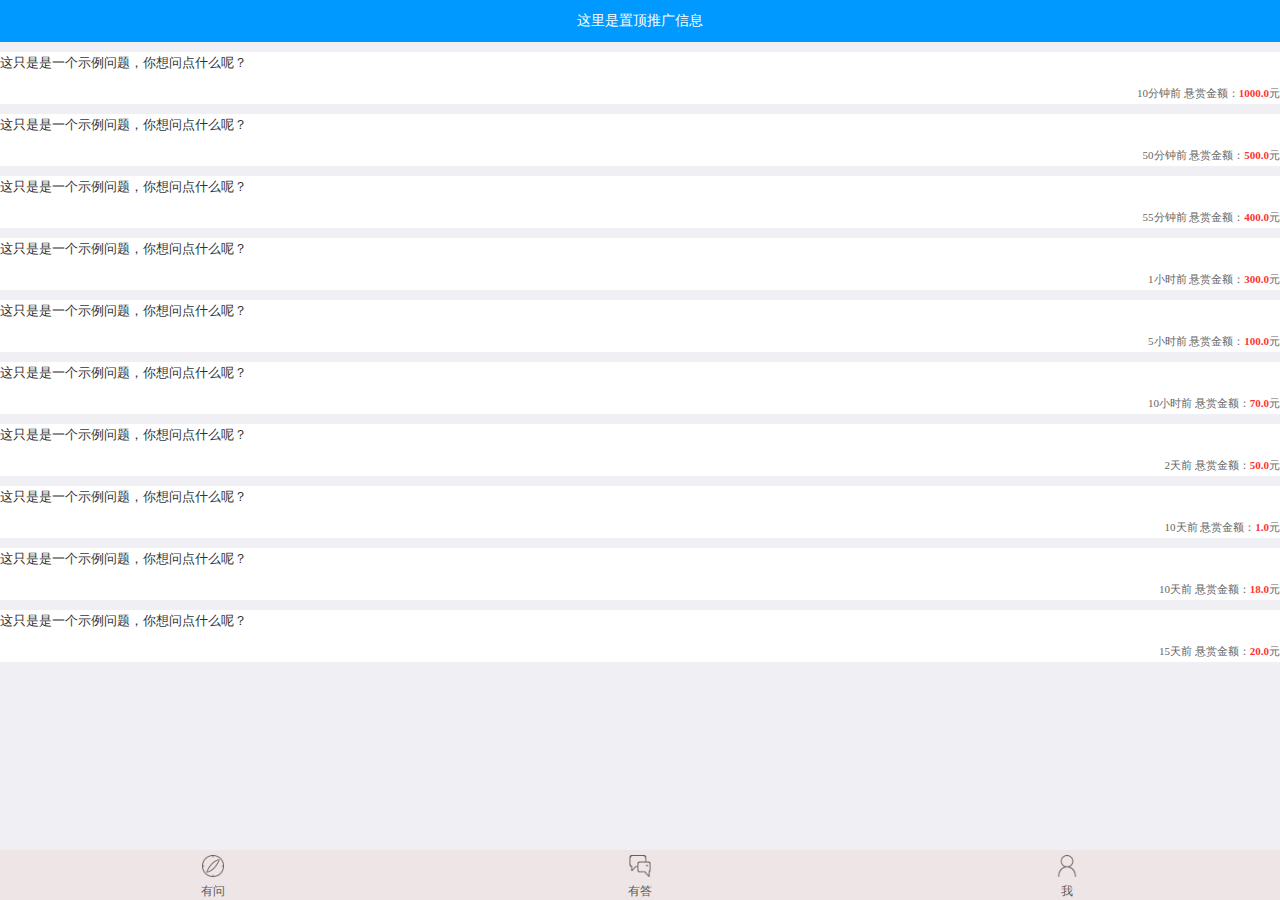
<file: index.html>
<!DOCTYPE html>
<html>

	<head>
		<meta charset="utf-8">
		<meta name="viewport" content="width=device-width,initial-scale=1,minimum-scale=1,maximum-scale=1,user-scalable=no" />
		<title>Uda有偿问答社区</title>
		<link href="css/mui.min.css" rel="stylesheet" />
		<link href="css/style.css" rel="stylesheet" />
		<style type="text/css">
			.banner{
				height:10%;
				background-color:#0099FF;
				text-align:center;
			}
			.ask{
				margin:3px auto;
				background-color:#FFFFFF;
				font-family:Microsoft YaHei;
			}
		</style>
	</head>

	<body>
		<div class="banner">
			<p style="color:#FFFFFF;font-family:Microsoft YaHei;height:3em;line-height:3em">这里是置顶推广信息</p>
		</div>
		
		<div class="ask">
			<p style="font-size:13px; color:#333333;">这只是是一个示例问题，你想问点什么呢？</p>
			<p style="font-size:11px; color:#666666; text-align:right">10分钟前  悬赏金额：<strong style="color:#FF3333">1000.0</strong>元</p>
		</div>
		
		<div class="ask">
			<p style="font-size:13px; color:#333333;">这只是是一个示例问题，你想问点什么呢？</p>
			<p style="font-size:11px; color:#666666; text-align:right">50分钟前  悬赏金额：<strong style="color:#FF3333">500.0</strong>元</p>
		</div>
		
		<div class="ask">
			<p style="font-size:13px; color:#333333;">这只是是一个示例问题，你想问点什么呢？</p>
			<p style="font-size:11px; color:#666666; text-align:right">55分钟前  悬赏金额：<strong style="color:#FF3333">400.0</strong>元</p>
		</div>

		<div class="ask">
			<p style="font-size:13px; color:#333333;">这只是是一个示例问题，你想问点什么呢？</p>
			<p style="font-size:11px; color:#666666; text-align:right">1小时前  悬赏金额：<strong style="color:#FF3333">300.0</strong>元</p>
		</div>

		<div class="ask">
			<p style="font-size:13px; color:#333333;">这只是是一个示例问题，你想问点什么呢？</p>
			<p style="font-size:11px; color:#666666; text-align:right">5小时前  悬赏金额：<strong style="color:#FF3333">100.0</strong>元</p>
		</div>

		<div class="ask">
			<p style="font-size:13px; color:#333333;">这只是是一个示例问题，你想问点什么呢？</p>
			<p style="font-size:11px; color:#666666; text-align:right">10小时前  悬赏金额：<strong style="color:#FF3333">70.0</strong>元</p>
		</div>

		<div class="ask">
			<p style="font-size:13px; color:#333333;">这只是是一个示例问题，你想问点什么呢？</p>
			<p style="font-size:11px; color:#666666; text-align:right">2天前  悬赏金额：<strong style="color:#FF3333">50.0</strong>元</p>
		</div>

		<div class="ask">
			<p style="font-size:13px; color:#333333;">这只是是一个示例问题，你想问点什么呢？</p>
			<p style="font-size:11px; color:#666666; text-align:right">10天前  悬赏金额：<strong style="color:#FF3333">1.0</strong>元</p>
		</div>

		<div class="ask">
			<p style="font-size:13px; color:#333333;">这只是是一个示例问题，你想问点什么呢？</p>
			<p style="font-size:11px; color:#666666; text-align:right">10天前  悬赏金额：<strong style="color:#FF3333">18.0</strong>元</p>
		</div>
		
		<div class="ask">
			<p style="font-size:13px; color:#333333;">这只是是一个示例问题，你想问点什么呢？</p>
			<p style="font-size:11px; color:#666666; text-align:right">15天前  悬赏金额：<strong style="color:#FF3333">20.0</strong>元</p>
		</div>
		
		<nav class="mui-bar mui-bar-tab footernav ">
			<a class=" footernavli mui-active " href="index.html">
				<span class="footernavimg"><img src="images/footer1.png"></span>
				<span class="mui-tab-label footernavtxt">有问</span>
			</a>
			<a class="footernavli" href="answer.html">
				<span class="footernavimg"><img src="images/footer2.png"></span>
				<span class="mui-tab-label footernavtxt">有答</span>
			</a>
			<a class="footernavli" href="personal.html">
				<span class="footernavimg"><img src="images/footer3.png"></span>
				<span class="mui-tab-label footernavtxt">我</span>
			</a>
		</nav>
	</body>
</html>
</file>
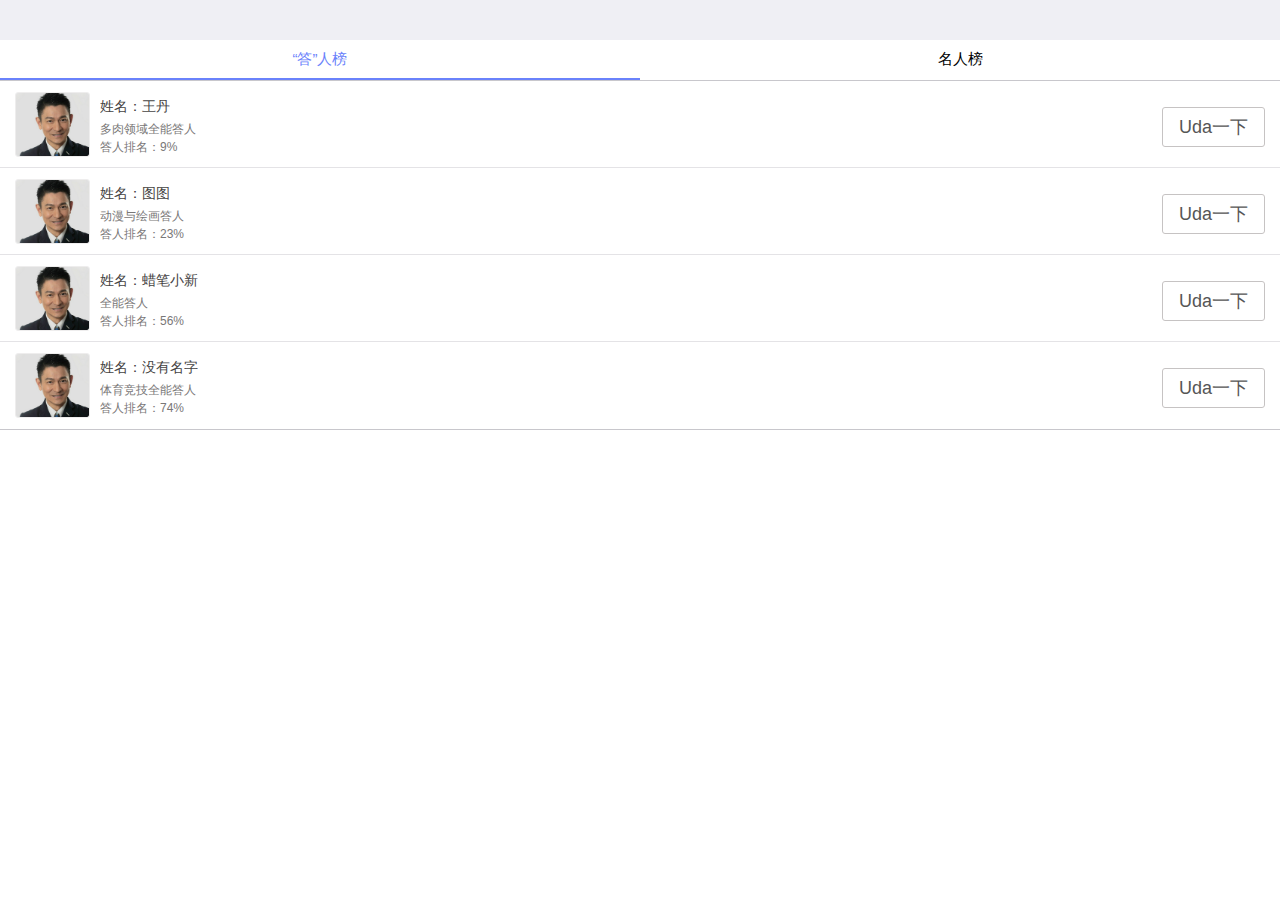
<file: answer.html>
<!DOCTYPE html>
<html>

	<head>
		<meta charset="utf-8">
		<meta name="viewport" content="width=device-width,initial-scale=1,minimum-scale=1,maximum-scale=1,user-scalable=no" />
		<title>Uda有偿问答社区</title>
		<link href="css/mui.min.css" rel="stylesheet" />
		<link href="css/style.css" rel="stylesheet" />
	</head>

	<body class="bghui">
<!--		<header class="mui-bar mui-bar-nav bgblue jiaoxiaohead">
			<a class="mui-action-back mui-icon mui-icon-left-nav mui-pull-left "></a>
			<h1 class="mui-title">优化班</h1>
		</header>-->
		<div class="mui-content padding4">
			<div id="slider" class="mui-slider jiaxiaoslider">
				<div id="sliderSegmentedControl" class="mui-slider-indicator mui-segmented-control mui-segmented-control-inverted">
					<a class="mui-control-item mui-active" href="#item1mobile">
				“答”人榜
			</a>
					<a class="mui-control-item" href="#item2mobile">
				名人榜
			</a>
				</div>
				<div id="sliderProgressBar" class="mui-slider-progress-bar mui-col-xs-6"></div>
				<div class="mui-slider-group">
					<div id="item1mobile" class="mui-slider-item mui-control-content mui-active">
							<ul class="mui-table-view">
							<li class="mui-table-view-cell mui-media">
								
									<img class="mui-media-object mui-pull-left peopoimg" src="images/liudeh.jpg">
									<div class="mui-pull-right peplckbtn"><a href="youhuayuyue.html">Uda一下</a></div>
									<div class="mui-media-body peplinfo">
										姓名：王丹
										<p class='mui-ellipsis'>多肉领域全能答人</p>
										<p class='mui-ellipsis'>答人排名：9%</p>
									</div>
									
								
							</li>
							<li class="mui-table-view-cell mui-media">
								
									<img class="mui-media-object mui-pull-left peopoimg" src="images/liudeh.jpg">
									<div class="mui-pull-right peplckbtn"><a href="#">Uda一下</a></div>
									<div class="mui-media-body peplinfo">
										姓名：图图
										<p class='mui-ellipsis'>动漫与绘画答人</p>
										<p class='mui-ellipsis'>答人排名：23%</p>
									</div>
									
								
							</li>
							<li class="mui-table-view-cell mui-media">
								
									<img class="mui-media-object mui-pull-left peopoimg" src="images/liudeh.jpg">
									<div class="mui-pull-right peplckbtn"><a href="#">Uda一下</a></div>
									<div class="mui-media-body peplinfo">
										姓名：蜡笔小新
										<p class='mui-ellipsis'>全能答人</p>
										<p class='mui-ellipsis'>答人排名：56%</p>
									</div>
									
								
							</li>
							<li class="mui-table-view-cell mui-media">
								
									<img class="mui-media-object mui-pull-left peopoimg" src="images/liudeh.jpg">
									<div class="mui-pull-right peplckbtn"><a href="#">Uda一下</a></div>
									<div class="mui-media-body peplinfo">
										姓名：没有名字
										<p class='mui-ellipsis'>体育竞技全能答人</p>
										<p class='mui-ellipsis'>答人排名：74%</p>
									</div>
									
								
							</li>
						</ul>
					</div>
					<div id="item2mobile" class="mui-slider-item mui-control-content">
								<ul class="mui-table-view">
							<li class="mui-table-view-cell mui-media">
								
									<img class="mui-media-object mui-pull-left peopoimg" src="images/liudeh.jpg">
									<div class="mui-pull-right peplckbtn"><a href="#">Uda一下</a></div>
									<div class="mui-media-body peplinfo">
										姓名：张跃
										<p class='mui-ellipsis'>学生处事务科</p>
										<p class='mui-ellipsis'>答人排名：4%</p>
									</div>
									
								
							</li>
							<li class="mui-table-view-cell mui-media">
								
									<img class="mui-media-object mui-pull-left peopoimg" src="images/liudeh.jpg">
									<div class="mui-pull-right peplckbtn"><a href="#">Uda一下</a></div>
									<div class="mui-media-body peplinfo">
										姓名：耿瑞
										<p class='mui-ellipsis'>学生处事务科</p>
										<p class='mui-ellipsis'>答人排名：22%</p>
									</div>
									
								
							</li>
							<li class="mui-table-view-cell mui-media">
								
									<img class="mui-media-object mui-pull-left peopoimg" src="images/liudeh.jpg">
									<div class="mui-pull-right peplckbtn"><a href="#">Uda一下</a></div>
									<div class="mui-media-body peplinfo">
										姓名：微爷
										<p class='mui-ellipsis'>新媒体运营专家</p>
										<p class='mui-ellipsis'>答人排名：34%</p>
									</div>
									
								
							</li>
							<li class="mui-table-view-cell mui-media">
								
									<img class="mui-media-object mui-pull-left peopoimg" src="images/liudeh.jpg">
									<div class="mui-pull-right peplckbtn"><a href="#">Uda一下</a></div>
									<div class="mui-media-body peplinfo">
										姓名：刘德华
										<p class='mui-ellipsis'>亚洲歌坛四大天王</p>
										<p class='mui-ellipsis'>答人排名：49%</p>
									</div>
									
								
							</li>
						</ul>
					</div>
				</div>
			</div>
		</div>
	</body>

</html>
</file>
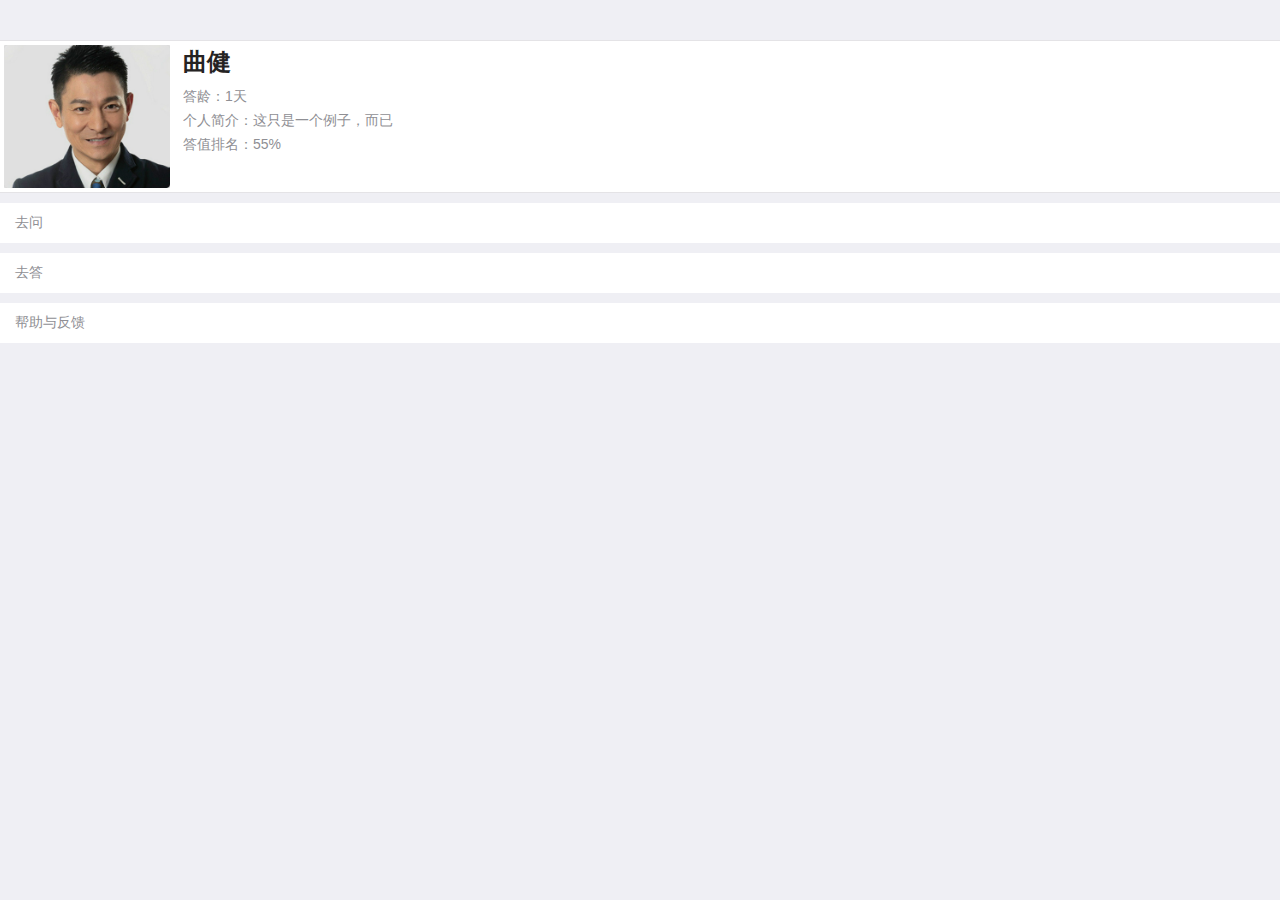
<file: personal.html>
<!DOCTYPE html>
<html>
<head>
    <meta charset="utf-8">
    <meta name="viewport" content="width=device-width,initial-scale=1,minimum-scale=1,maximum-scale=1,user-scalable=no" />
    <title>Uda有偿问答社区</title>
    <link href="css/mui.min.css" rel="stylesheet"/>
    <link href="css/style.css" rel="stylesheet" />
	<style type="text/css">
		.page{
		    margin-top:10px;
			height:40px;
			line-height:40px;
			background-color:#FFFFFF;
			font-family:Microsoft YaHei;
			text-indent:15px;
		}
	</style>
</head>
<body>
<!--	<header class="mui-bar mui-bar-nav bgblue jiaoxiaohead">
			<a class="mui-action-back mui-icon mui-icon-left-nav mui-pull-left "></a>
			<h1 class="mui-title">我的Uda</h1>
	</header>-->
	<div class="mui-content padding4">
		<ul class="mui-table-view jiaolianinfo">
							<li class="mui-table-view-cell mui-media">
								
									<img class="mui-media-object mui-pull-left jiaolianimg" src="images/liudeh.jpg">
									<div class="mui-media-body">
										<h3>曲健</h3>
										<p class='mui-ellipsis jiaoliantxt mar-top'>答龄：1天</p>
										<p class='mui-ellipsis jiaoliantxt'>个人简介：这只是一个例子，而已</p>
										<p class='mui-ellipsis jiaoliantxt'>答值排名：55%</p>
									</div>
									
								
							</li>
						</ul>
	</div>
	<div class="page">
		<p>去问</p>
	</div>
	<div class="page">
		<p>去答</p>
	</div>
	<div class="page">
		<p>帮助与反馈</p>
	</div>
</body>
</html>
</file>
<file: css/style.css>
i{font-style: normal;}
.bghui{ background: #fff;}
.topchilun{ width: 19px; height: 19px; display: block; background:url(../images/chilun.png) no-repeat center center; background-size:100% 100% ; margin-right: 8px;;}
.bgblue{ background: #4563fa;}
.usershezhi{ padding-top: 11px; border-bottom: none;}
.usershezhi:after{ content:""; display: block; clear: both;}
.userinfo{ background: none; border-top: none; padding-bottom: 35px;}
.userinfo li{ border-top: none;}
.userinfo:before{ height: 0;}
.userinfo:after{ height: 0;}
.userinfoin{ padding:0 17px;}
.userinfoinimg{margin-right: 17px !important;width: 65px !important; height: 65px !important; border-radius: 50%; max-width: 65px !important; border: 2px solid #808182;  overflow: hidden;}
.userinfoinimg img{width: 100%; height: 100%;border-radius: 50%;}
.userinfonh{ font-size: 14px; color: #fff;}
.userinfot{ font-size: 12px; color: #9199c7;}
.userinfoin.mui-active{ background: none;}
.footernavimg{ display: block; padding:5px 0;}
.footernavtxt{ display: block; font-size: 12px; color: #605656; line-height: 18px;;}
.footernavimg img{ width: 22px; height: 22px; display: block;margin: 0 auto;}
.footernav .mui-tab-item.mui-active{ color: #5b74f7;}
.footernav{ background: #eee6e6; box-shadow: none;}
.bgpink{ background:#f5ecec;}
.userlist{ padding: 9px 18px; line-height: 22px;font-size: 14px; border-bottom: 1px solid #faf6f6; color: #433e3e; white-space: nowrap;}
.usericon{ width: 22px!important; height: 22px !important; margin-right: 5px !important;}
.userlist.mui-table-view-cell:after{ height: 0 !important;}
.usericonli{ margin-left: -3px;}
.jiaozhu{ font-size: 10px; line-height: 22px; padding-left: 2px; color: #969191;}
.jiaozhu i{ font-size: 9px; color: #dbd2d2; font-style: normal; white-space: nowrap;}
.userlimain{ padding: 10px 26px;}
.userlimain:after{ height: 0;}
.userlimain:before{ height: 0;}
.shengjibtn{ font-size: 12px; margin-bottom: 17px; margin-right:17px;}
.shengjibtn:nth-last-child(1),.shengjibtn:nth-last-child(2){ margin-bottom: 0;}
.shengjibtn .mui-icon{ font-size: 12px; font-weight: bold;}
.userlisj{ width: 190px; white-space: normal;}
.clearfix{ overflow: hidden;}
.xiaozi{ font-size:11px; color: #4f4b4b;}
.xiaoxiaozi{ font-size: 10px; color: #a19d9d; padding-left: 10px; font-style: normal;}
.userp{ padding-left: 18px;}
.xiaoxiaozi2{ display: inline-block; border: 1px solid #bdb3b3; line-height: 14px; font-style: normal; padding: 0 3px; border-radius: 3px; font-size: 10px;}
.margin-left{ margin-left:15px;}
.xiaozi2{ font-size: 10px; color: #413d3d;}
.yuyueming{ padding-left: 28px;font-size: 12px; margin-bottom: 12px;}
.yuyueming a{ color: #f99999;}
.kemulist{ font-size: 10px; color: #898383; padding-right:37px; float: left;}
.redcolor{ color: #F99999;}
.kemubox{ white-space: normal; padding-left: 28px; overflow: hidden;}
.userlist .mui-table-view-cell{ padding-top: 0; padding-bottom: 5px;}
.jiaozaimor a{ display: inline-block; color: #cfc9c9; font-size: 14px;}
.jiaozaimor{ text-align: center; margin-left: 50px;}
.mui-table-view-cell.mui-active{ background:#fff;}
.padding4{ padding-top: 40px !important;}
.paddingb4{ padding-bottom: 50px;}
.indexpad{ padding-bottom: 50px; background: #f5ecec;}
.jiaoxiaohead{ height: 40px; color: #fff;}
.jiaoxiaohead .mui-icon{ color: #fff; padding-top: 6px;}
.jiaoxiaohead .mui-title{ color: #fff; line-height: 40px;}
.jiaxiaoslider .mui-slider-indicator{ height: 37px; background: #fff;}
.jiaxiaoslider{ background: #fff;}
.jiaxiaoslider .mui-segmented-control.mui-segmented-control-inverted .mui-control-item.mui-active{ color: #6A82FB;}
.jiaxiaoslider #sliderProgressBar{ background: #6a82fb;}
.jiaxiaoslider .mui-control-content{}
.peopoimg{ width: 75px !important; height: 65px !important; max-width: 75px !important; border: 1px solid #eeeded; border-radius: 3px;}
.peplinfo{ font-size: 14px; color: #454343; line-height: 28px;}
.peplinfo .mui-ellipsis{ line-height: 18px;font-size: 12px; color: #797777;}
.peplckbtn{  font-size: 18px;}
.peplckbtn a{display: block; color:#565656; padding: 10px 16px; line-height: 18px; border-radius: 3px; border: 1px solid #c6c3c3; margin-top: 15px;}
.jiaolianinfo{ margin-top: 0 !important; padding:5px 4px;}
.jiaolianinfo li{ padding: 0;}
.jiaolianimg{ width: 166px !important; max-width: 166px !important; height: 143px !important; margin-right: 13px !important;}
.jiaolianinfo li .mui-media-body{ line-height: 24px; font-size: 16px; color: #252323;}
.mar-top{ margin-top: 10px;}
.tellk{ color: #5f5d5d;border: 1px solid #e6e0e0; display: block; padding:0 2px; text-align: center; width: 130px; margin-top: 10px;}
.xingqi{ font-size: 15px; line-height: 23px !important;}
.riqi{ font-size: 12px; line-height: 18px;}
.xingqili{ line-height: 23px !important; border-left: 1px solid #dfdcdc !important; color: #3a3939 !important;}
.xingqili.mui-active{ background: #3e59e1 !important; color: #fff !important;}
.xingqonox{ border: 1px solid #dfdcdc; border-radius:0 !important; border-left: none; border-right: none; border-top: none;}
.xiangxiawut{ font-size: 17px; color: #1c1a1a;}
.xiangxiawut span{ font-size: 12px; color: #777575; padding-left: 5px;}
.yuebtn{ padding:5px 0 5px 41px;}
.yuebtn a{ font-size: 16px; margin-bottom: 5px; padding: 10px;}
.yuebtn .mui-active{ background: #3e59e1; color: #fff;}
.keyueren{ font-size: 12px; color: #686666; padding-left: 40px;}
.linet{ width: 100%; height: 1px; background: #f7f3f3; margin:36px 0 10px;}
.yueyueqr{ font-size: 12px; color: #807f7f;}
.yueyueqr span{ color: #cbc8c8; font-size: 10px;}
.baomingbox{ margin: 0; border: none; margin-top: 0 !important; border-radius: 0;}
.baomingbox .mui-table-view-cell:after{ left: 0;}
.baomingbox .mui-collapse-content{ padding: 10px 20px !important; }
.baomingbox .mui-collapse-content p{color: #787272; font-size: 12px;}
.baomingbox  .mui-navigate-right:after,.baomingbox  .mui-push-right:after{ color: #758bfb;}
.jxslider .mui-slider-indicator{ text-align: right !important; padding-right: 8px; bottom: 0;}
.jxslider .mui-slider-indicator .mui-indicator{ width: 7px; height: 7px;box-shadow:0 0 1px #6d6d6d;background: #191b1e;}
.jxslider .mui-slider-indicator .mui-active.mui-indicator{ background: #fff;}
.kechengsbox{ margin-top:8px;}
.kcsidertop{ background: #dfcfcf !important;}
.kcsidertop .mui-active{ color: #4563fa !important; background: #fff !important;}
.kcslidermainli .mui-table-view-cell:after{ left: 0 !important;}
.mbiaoqian{ display: inline-block; width: 22px; height: 22px; border-radius: 50%; text-align: center; line-height: 22px; color: #fff; margin-right: 15px;}
.bg1{ background: #f06675;}
.bg2{ background: #c5d72e;}
.bg3{ background: #5a61f3;}
.bg4{ background: #5d4346;}
.bg5{ background: #2c8a98;}
.bg6{ background: #7aac40;}
.kcjiage{ color: #ff2222 !important; font-size: 12px !important; font-weight: bold;}
.kcjiage i{ color: #fde01d;}
.kcjiage b{ color: #d8d4d4;}
.yuedisb{ background: #e5e5e5; color: #c7c5c5;}
.quedingbtn.mui-active{ background: none !important;}
.yhxuanzy{ display: block; width:50%; text-align: center;}
.youhuaxz{ margin: 0 auto; border-radius: 0; background: none; border: none;}
.youhuaxzli{ border-top: 1px solid #c8c7cc !important; border-radius: 0 !important;}
.youhuaxzli li{padding: 11px 15px !important; font-size: 12px;}
.mui-table-view-cell:after{left: 0;}
.mui-table-view-cell.mui-collapse .mui-table-view .mui-table-view-cell:after{ left: 0;}
.youhuaxzliin{ margin-bottom: 8px; background: #fff;}
.youhuaxzliinbox{ background: none !important; border: none;}
.youhuaxzli .yuedisb{ background: #fff; color: #c3b7b7 !important;}
.youhuaxzli .mui-active{ background: #3e59e1; color: #fff !important;}
.footernavli{ display: block; width: 33.333%; float: left; text-align: center;}
</file>
